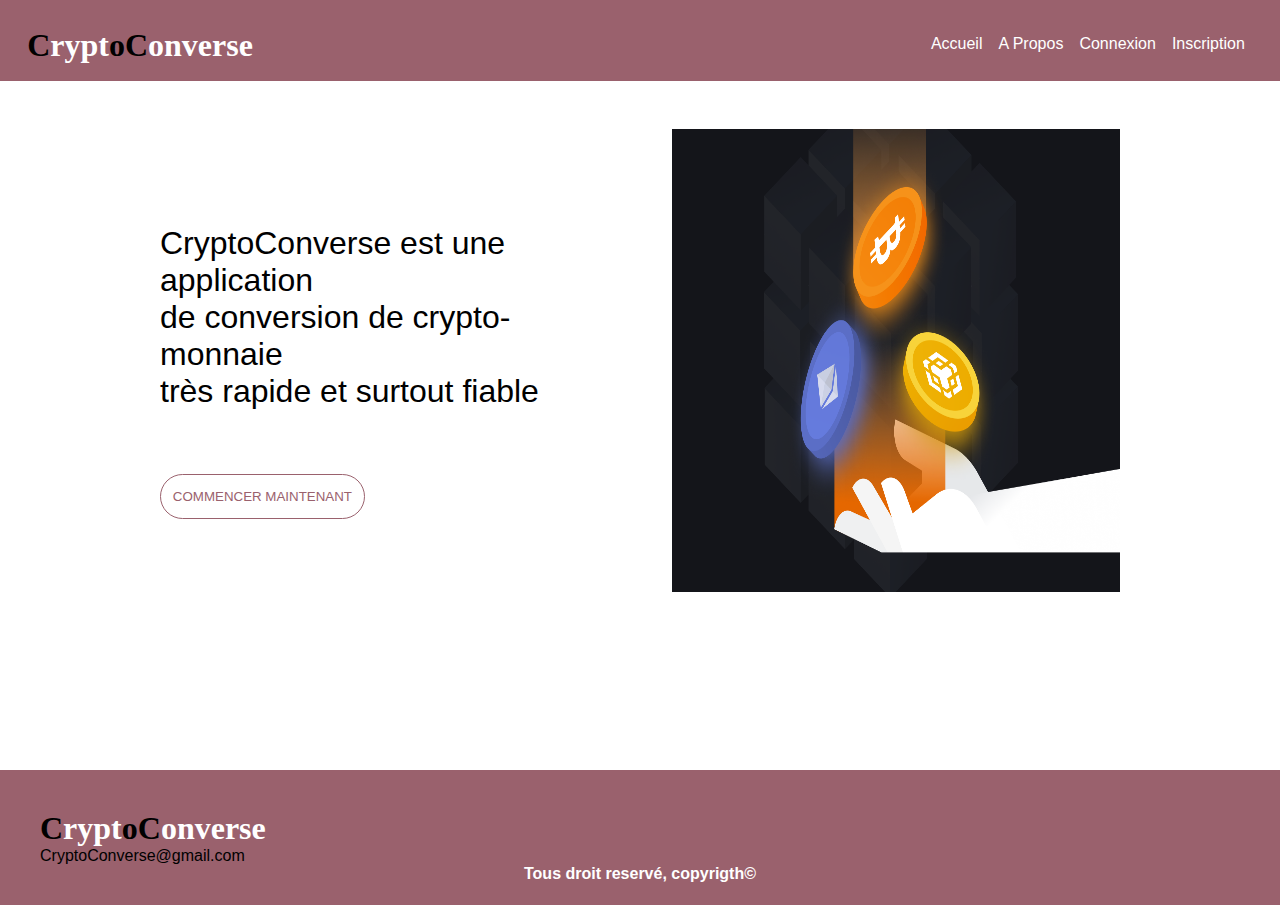
<file: index.html>
<!DOCTYPE html>
<html lang="en">
<head>
    <meta charset="UTF-8">
    <meta http-equiv="X-UA-Compatible" content="IE=edge">
    <meta name="viewport" content="width=device-width, initial-scale=1.0">
    <title>Document</title>
    <link rel="stylesheet" href="asset/css/style.css">
</head>
<body>
    <div class="container">
        <header>
            <nav>
                <h1><span>C</span>rypt<span>oC</span>onverse</h1>
                <div>
                    <ul>
                        <a href="#"><li>Accueil</li></a>
                        <a href="page/apropos.html"><li>A Propos</li></a>
                        <a href="page/connexion.html"><li>Connexion</li></a>
                        <a href="page/login.html"><li>Inscription</li></a>

                    </ul>
                </div>
            </nav>
        </header>
        <div class="menu">
            <div>
                <h3>CryptoConverse est une application <br> de conversion de crypto-monnaie <br> très rapide et surtout fiable <br></h3>
                <a href="page/connexion.html"><button>COMMENCER MAINTENANT</button></a>
            </div>
            <div>
                <img src="img/accueil.png" alt="">
            </div>
        </div>
        <footer>
            <h1><span>C</span>rypt<span>oC</span>onverse</h1>
            <a href=""><p>CryptoConverse@gmail.com</p></a>
            <h6>Tous droit reservé, copyrigth©</h6>
        </footer>
    </div>
</body>
</html>
</file>
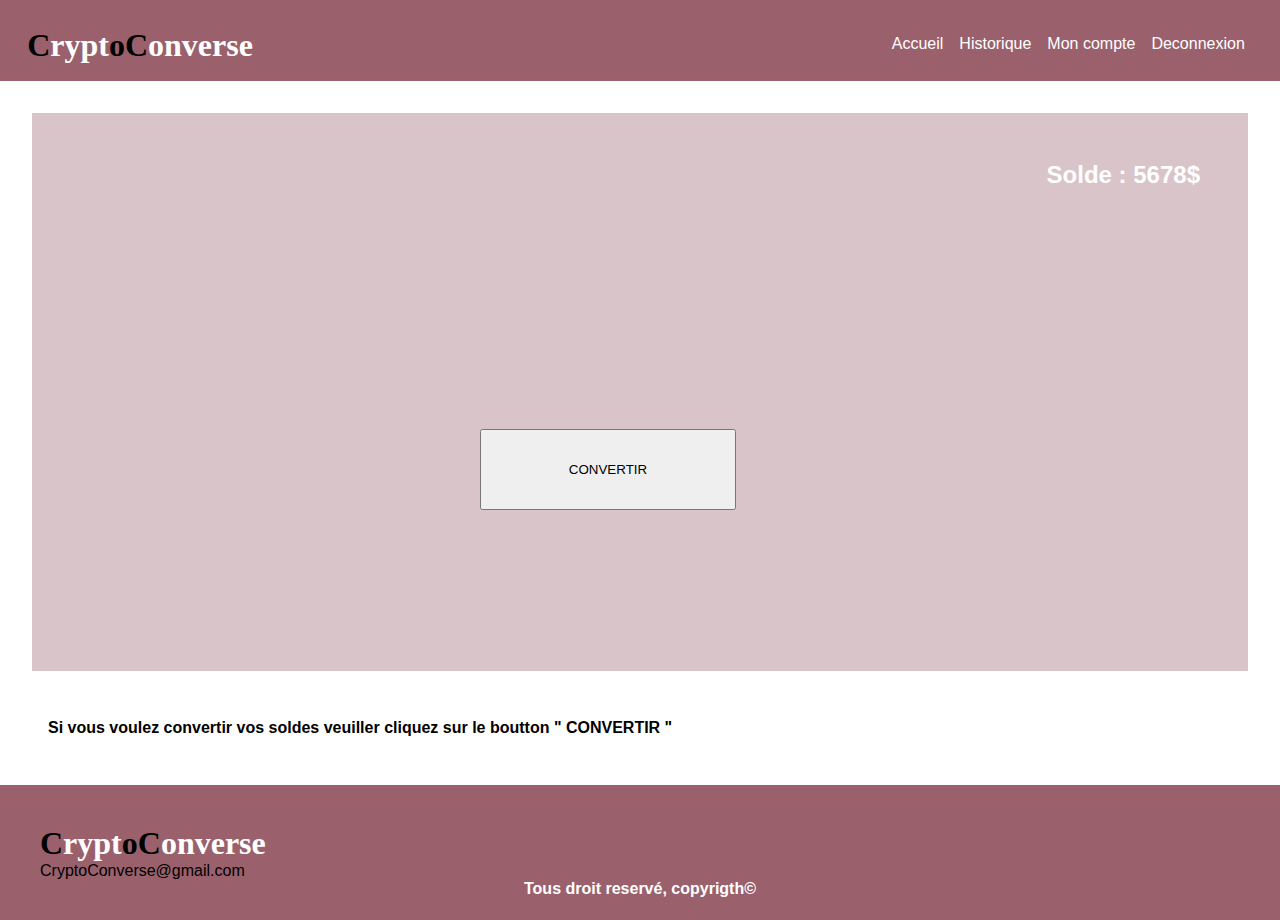
<file: page/accueil.html>
<!DOCTYPE html>
<html lang="en">
<head>
    <meta charset="UTF-8">
    <meta http-equiv="X-UA-Compatible" content="IE=edge">
    <meta name="viewport" content="width=device-width, initial-scale=1.0">
    <title>accueil</title>
    <link rel="stylesheet" href="../asset/css/accueil.css">
</head>
<body>
    <div class="container">
        <header>
            <nav>
                <h1><span>C</span>rypt<span>oC</span>onverse</h1>
                <div>
                    <ul>
                        <a href="../index.html"><li>Accueil</li></a>
                        <a href="#"><li>Historique</li></a>
                        <a href="#"><li>Mon compte</li></a>
                        <a href="connexion.html"><li>Deconnexion</li></a>
                    </ul>
                </div>
            </nav>
        </header>
    
        <div class="menu">
           <div class="el">
            <h2>Solde : 5678$</h2>
                <div>
                    <button>CONVERTIR</button>
                </div>
           </div>
        </div>
        <div>
            <h4>Si vous voulez convertir vos soldes veuiller cliquez sur le boutton " CONVERTIR "</h4>
        </div>


        <footer>
            <h1><span>C</span>rypt<span>oC</span>onverse</h1>
            <a href=""><p>CryptoConverse@gmail.com</p></a>
            <h6>Tous droit reservé, copyrigth©</h6>
        </footer>
    </div>
</body>
</html>
</file>
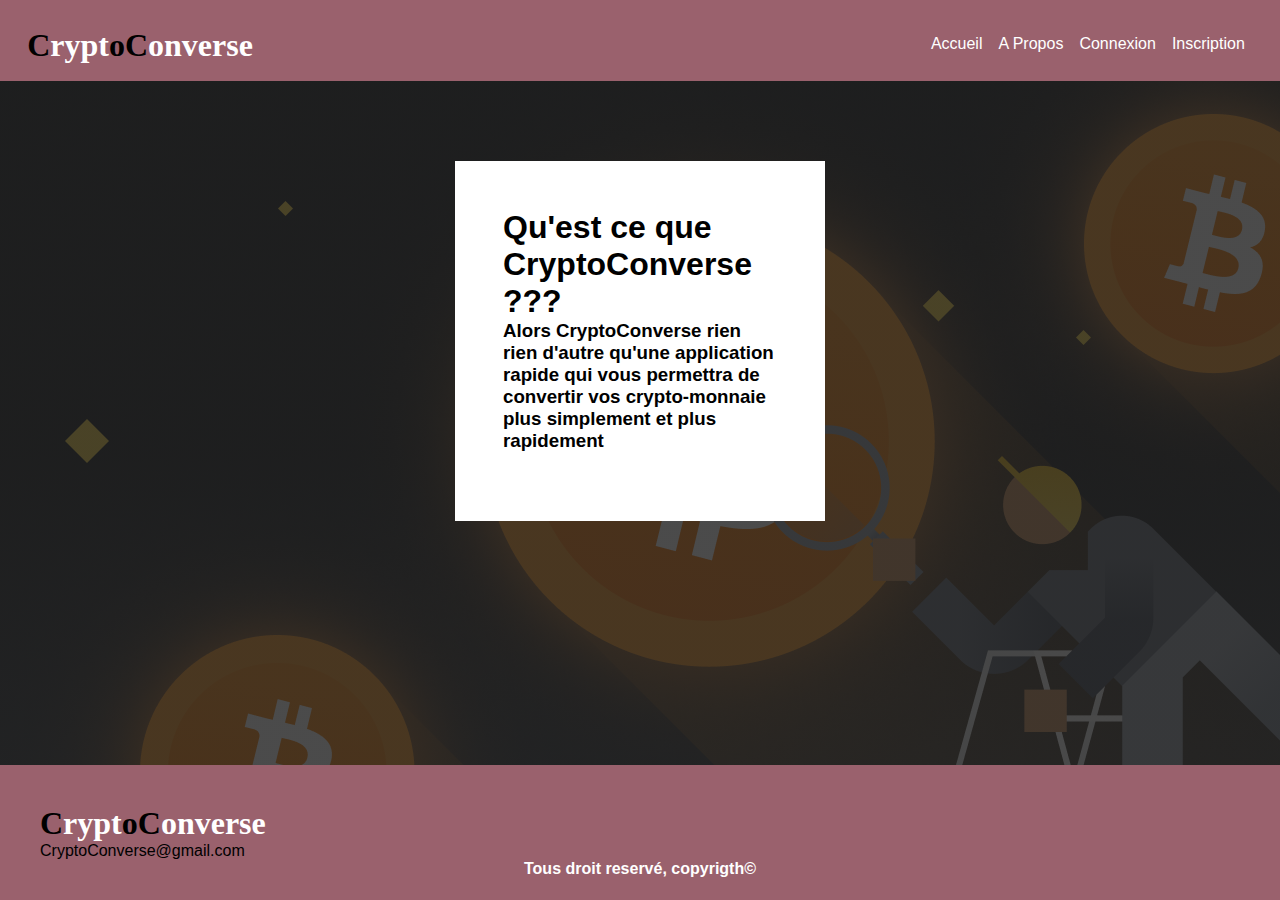
<file: page/apropos.html>
<!DOCTYPE html>
<html lang="en">
<head>
    <meta charset="UTF-8">
    <meta http-equiv="X-UA-Compatible" content="IE=edge">
    <meta name="viewport" content="width=device-width, initial-scale=1.0">
    <title>A Propos</title>
    <link rel="stylesheet" href="../asset/css/apropos.css">
</head>
<body>
    <div class="container">
        <header>
            <nav>
                <h1><span>C</span>rypt<span>oC</span>onverse</h1>
                <div>
                    <ul>
                        <a href="../index.html"><li>Accueil</li></a>
                        <a href="#"><li>A Propos</li></a>
                        <a href="connexion.html"><li>Connexion</li></a>
                        <a href="login.html"><li>Inscription</li></a>

                    </ul>
                </div>
            </nav>
        </header>

        <div class="menu">
            <div>
                <h1>Qu'est ce que CryptoConverse ???</h1>
                <h3>Alors CryptoConverse rien rien d'autre qu'une application rapide qui vous permettra de convertir vos crypto-monnaie plus simplement et plus rapidement </h3>
            </div>
        </div>

        <footer>
            <h1><span>C</span>rypt<span>oC</span>onverse</h1>
            <a href=""><p>CryptoConverse@gmail.com</p></a>
            <h6>Tous droit reservé, copyrigth©</h6>
        </footer>
    </div>
</body>
</html>
</file>
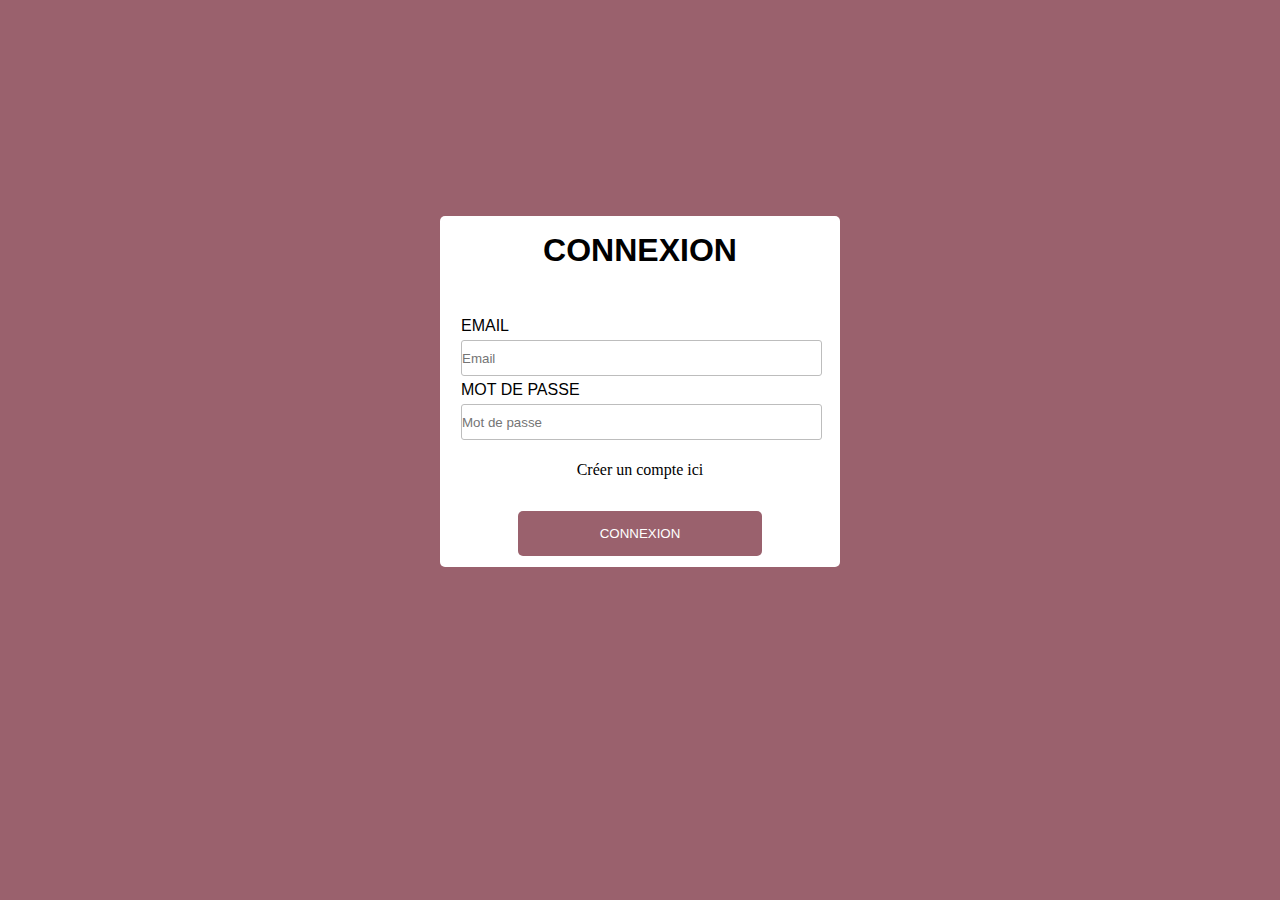
<file: page/connexion.html>
<!DOCTYPE html>
<html lang="en">
<head>
    <meta charset="UTF-8">
    <meta http-equiv="X-UA-Compatible" content="IE=edge">
    <meta name="viewport" content="width=device-width, initial-scale=1.0">
    <title>connexion</title>
    <link rel="stylesheet" href="../asset/css/connexion.css">
</head>
<body>
    <div class="container">
        <div class="cont">
            <div class="menu">
                <h1>CONNEXION</h1>
                <div class="inp">
                    <label for="">EMAIL</label><br>
                    <input type="text" placeholder="Email"><br>
                    <label for="">MOT DE PASSE</label><br>
                    <input type="text" placeholder="Mot de passe"><br>
                </div>
                <a href="login.html"><p>Créer un compte ici</p></a>
                <div class="btn">
                    <button><a href="accueil.html">CONNEXION</a></button>
                </div>
            </div>
        </div>
    </div>
</body>
</html>
</file>
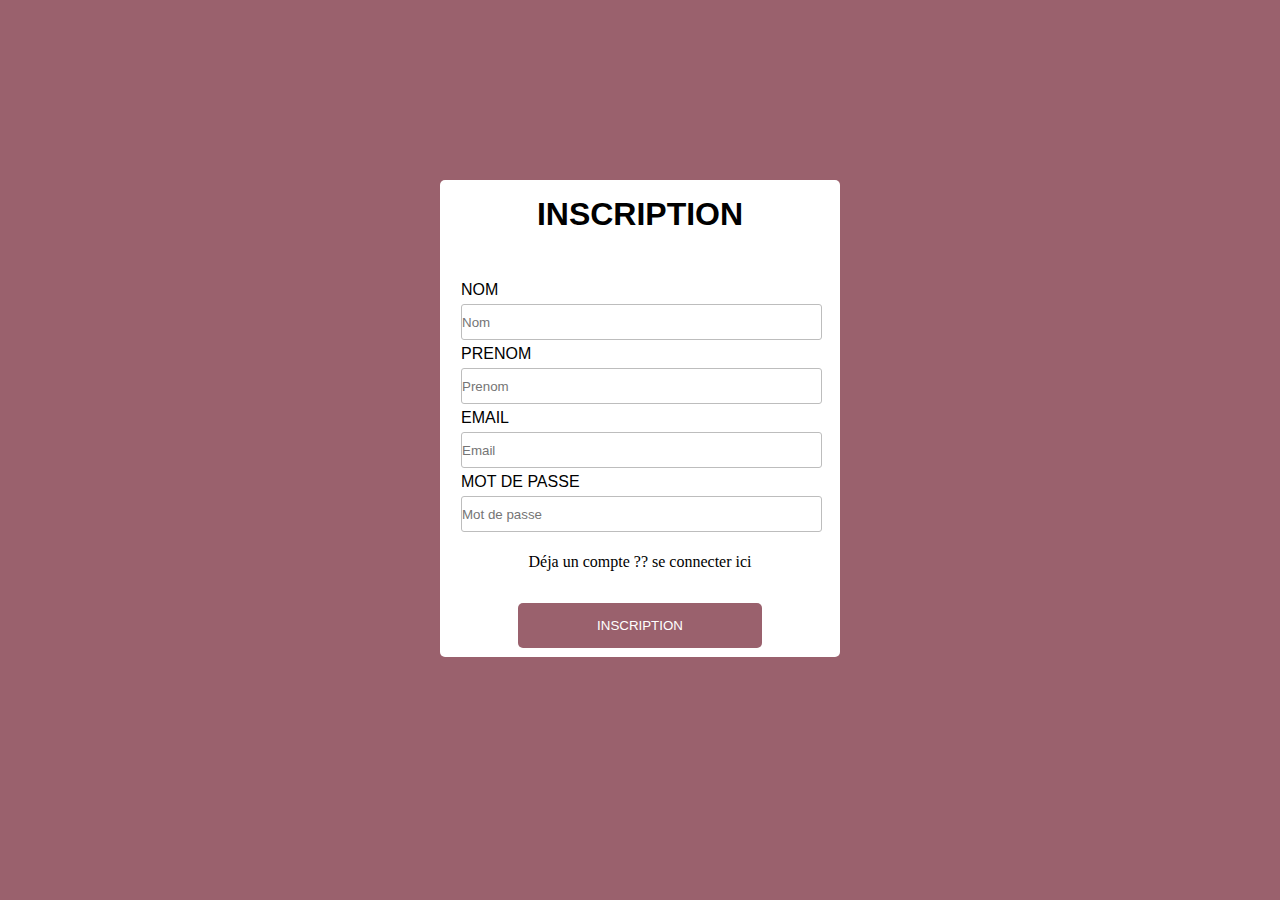
<file: page/login.html>
<!DOCTYPE html>
<html lang="en">
<head>
    <meta charset="UTF-8">
    <meta http-equiv="X-UA-Compatible" content="IE=edge">
    <meta name="viewport" content="width=device-width, initial-scale=1.0">
    <title>connexion</title>
    <link rel="stylesheet" href="../asset/css/login.css">
</head>
<body>
    <div class="container">
        <div class="cont">
            <div class="menu">
                <h1>INSCRIPTION</h1>
                <div class="inp">
                    <label for="">NOM</label><br>
                    <input type="text" placeholder="Nom"><br>
                    <label for="">PRENOM</label><br>
                    <input type="text" placeholder="Prenom"><br>
                    <label for="">EMAIL</label><br>
                    <input type="text" placeholder="Email"><br>
                    <label for="">MOT DE PASSE</label><br>
                    <input type="text" placeholder="Mot de passe"><br>
                </div>
                <a href="login.html"><p>Déja un compte ?? se connecter ici</p></a>
                <div class="btn">
                    <button><a href="connexion.html">INSCRIPTION</a></button>
                </div>
            </div>
        </div>
    </div>
</body>
</html>
</file>
<file: asset/css/style.css>
*{
    margin: 0px;
    padding: 0px;
    box-sizing: border-box;
}
body{
    font-family: Arial, Helvetica, sans-serif;
}

header{
    height: 9vh;
    background-color: #9A616D;
    width: 100%;
    padding: 1.7rem;
}
header nav{
    display: flex;
    justify-content: space-between;
}
header span{
    color: #000;
}
header h1{
    font-family: cursive;
    color: #FFF;
}
header nav div ul{
    display: flex;
}
ul a{
    list-style: none;
    margin: 0.5rem;
    text-decoration: none;
    color: #FFF;
}
ul li:hover{
    color: #e7dfdf;
}
.menu{
    height: 73vh;
    width: 80%;
    margin: 1rem auto;
    display: flex;
    justify-content: space-between;
}
.menu img{
    width: 100%;
    height: 100%;
}
.menu div{
    padding: 1rem;
    height: 55vh;
    width: 50%;
    margin: 1rem;
}
.menu h3{
    text-align: left;
    font-weight: 100;
    font-size: 2rem;
    margin-top: 6rem;
}
.menu button{
    height: 5vh;
    width: 16vw;
    margin: 4rem 0 0;
    border: 1px solid #9A616D;
    border-radius: 25px;
    background-color: #FFF;
    color: #9A616D;
}
.menu button:hover{
    background-color: #e7dfdf;
}
footer{
    height: 15vh;
    width: 100%;
    padding: 2.5rem;
    background-color: #9A616D;
}
footer span{
    color: #000;
}
footer h1{
    font-family: cursive;
    color: #FFF;
}
footer h6{
    text-align: center;
    color: #FFF;
    font-size: 1rem;
}
footer a{
    color: #000;
    text-decoration: none;
}
</file>
<file: asset/css/accueil.css>
*{
    margin: 0px;
    padding: 0px;
    box-sizing: border-box;
}
body{
    font-family: Arial, Helvetica, sans-serif;
}

header{
    height: 9vh;
    background-color: #9A616D;
    width: 100%;
    padding: 1.7rem;
}
header nav{
    display: flex;
    justify-content: space-between;
}
header span{
    color: #000;
}
header h1{
    font-family: cursive;
    color: #FFF;
}
header nav div ul{
    display: flex;
}
ul a{
    list-style: none;
    margin: 0.5rem;
    text-decoration: none;
    color: #FFF;
}
ul li:hover{
    color: #e7dfdf;
}
.menu{
    margin: 2rem;
}
.el{
    height: 62vh;
    width: 100%;
    padding: 3rem;
    border: 2rem;
    background-color: #9a616d5f;
}
.menu .el div{
    height: 10vh;
    width: 25vw;
    margin: 15rem auto;
}
.menu button{
    height: 9vh;
    width: 20vw;
}
.el h2{
    text-align: right;
    color: #FFF;
}
h4{
    margin: 3rem;
}
footer{
    height: 15vh;
    width: 100%;
    padding: 2.5rem;
    background-color: #9A616D;
}
footer span{
    color: #000;
}
footer h1{
    font-family: cursive;
    color: #FFF;
}
footer h6{
    text-align: center;
    color: #FFF;
    font-size: 1rem;
}
footer a{
    color: #000;
    text-decoration: none;
}
</file>
<file: asset/css/apropos.css>
*{
    margin: 0px;
    padding: 0px;
    box-sizing: border-box;
}
body{
    font-family: Arial, Helvetica, sans-serif;
}

header{
    height: 9vh;
    background-color: #9A616D;
    width: 100%;
    padding: 1.7rem;
}
header nav{
    display: flex;
    justify-content: space-between;
}
header span{
    color: #000;
}
header h1{
    font-family: cursive;
    color: #FFF;
}
header nav div ul{
    display: flex;
}
ul a{
    list-style: none;
    margin: 0.5rem;
    text-decoration: none;
    color: #FFF;
}
ul li:hover{
    color: #e7dfdf;
}
.menu{
    height: 76vh;
    position: relative;
    padding: 5rem;
    width: 100%;
    background-color: #000;
    background-image: linear-gradient(rgba(34, 34, 34, 0.814),rgba(34, 34, 34, 0.814)),
    url(../../img/app.png);
}
.menu div{
    width: 370px;
    height: 40vh;
    margin: auto;
    padding: 3rem;
    background-color: #FFF;
}
footer{
    height: 15vh;
    width: 100%;
    padding: 2.5rem;
    background-color: #9A616D;
}
footer span{
    color: #000;
}
footer h1{
    font-family: cursive;
    color: #FFF;
}
footer h6{
    text-align: center;
    color: #FFF;
    font-size: 1rem;
}
footer a{
    color: #000;
    text-decoration: none;
}
</file>
<file: asset/css/connexion.css>
*{
    margin: 0px;
    padding: 0px;
    box-sizing: border-box;
}
body{
    background-color: #9A616D;
}
.cont{
    height: 50vh;
    width: 400px;
    margin: 24vh auto;
}
.menu{
    height: 39vh;
    width: 100%;
    background-color: #FFF;
    padding: 1rem;
    border-radius: 5px;
}
.menu h1{
    text-align: center;
    font-family: Arial, Helvetica, sans-serif;
}
.inp input{
    width: 98%;
    height: 4vh;
    border: 1px solid #BDBDBD;
    border-radius: 3px;
    margin: 5px;
}
.inp{
    margin-top: 3rem;
}
label{
    font-family: Arial, Helvetica, sans-serif;
    margin: 5px;
}

.btn{
    display: flex;
    padding: 1rem;
    justify-content: center;
}
button{
    height: 5vh;
    width: 19vw;
    background-color: #9A616D;
    border-radius: 5px;
    border: none;
    color: #FFF;
}
button:hover{
    border: 1px solid #9A616D;
    background-color: #FFF;
    color: #9A616D;
}
.btn a:hover{
    color: #9A616D;
}
.btn a{
    color: #FFF;
    text-decoration: none;
}
p{
    text-align: center;
    margin: 1rem;
}
a{
    text-decoration: none;
    color: #000;
}
</file>
<file: asset/css/login.css>
*{
    margin: 0px;
    padding: 0px;
    box-sizing: border-box;
}
body{
    background-color: #9A616D;
}
.cont{
    height: 53vh;
    width: 400px;
    margin: 20vh auto;
}
.menu{
    height: 53vh;
    width: 100%;
    background-color: #FFF;
    padding: 1rem;
    border-radius: 5px;
}
.menu h1{
    text-align: center;
    font-family: Arial, Helvetica, sans-serif;
}
.inp input{
    width: 98%;
    height: 4vh;
    border: 1px solid #BDBDBD;
    border-radius: 3px;
    margin: 5px;
}
.inp{
    margin-top: 3rem;
}
label{
    font-family: Arial, Helvetica, sans-serif;
    margin: 5px;
}

.btn{
    display: flex;
    padding: 1rem;
    justify-content: center;
}
button{
    height: 5vh;
    width: 19vw;
    background-color: #9A616D;
    border-radius: 5px;
    border: none;
    color: #FFF;
}
button:hover{
    border: 1px solid #9A616D;
    background-color: #FFF;
    color: #9A616D;
}
.btn a:hover{
    color: #9A616D;
}
.btn a{
    color: #FFF;
    text-decoration: none;
}
p{
    text-align: center;
    margin: 1rem;
}
a{
    text-decoration: none;
    color: #000;
}
</file>
